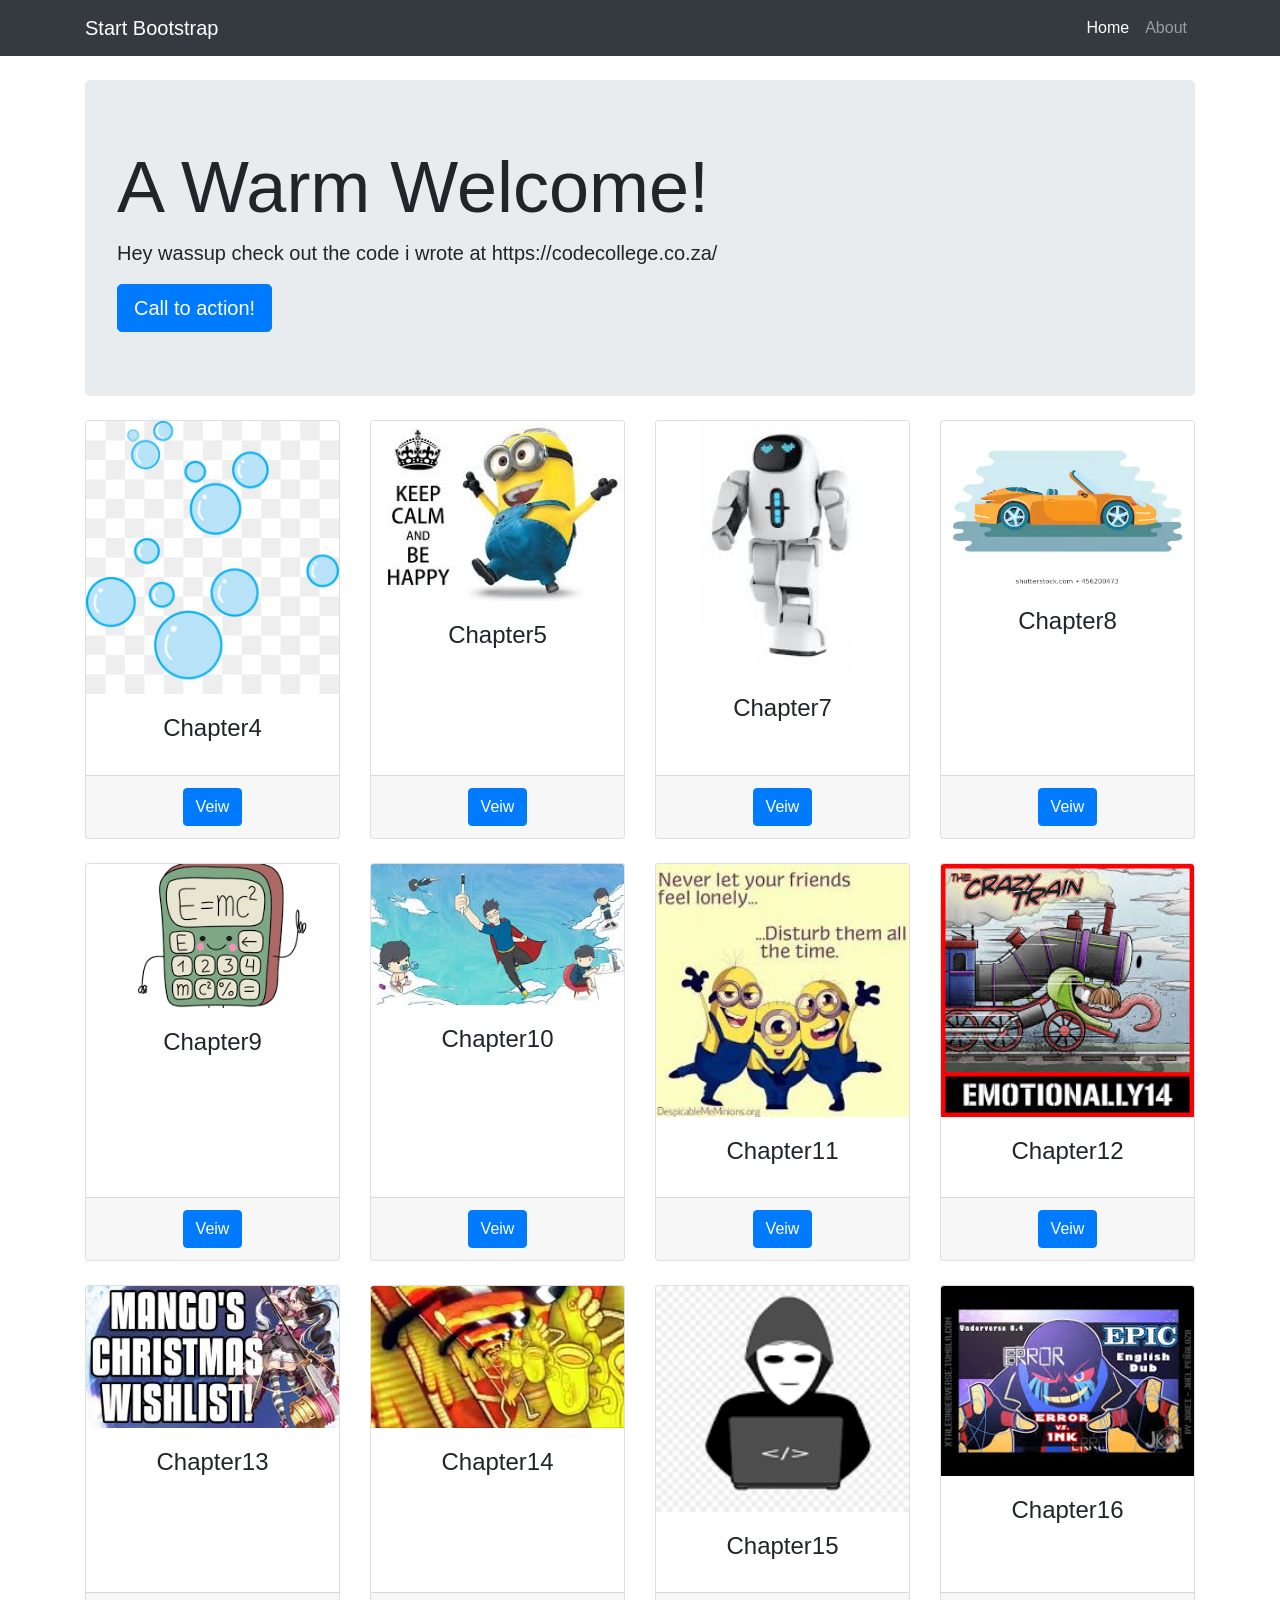
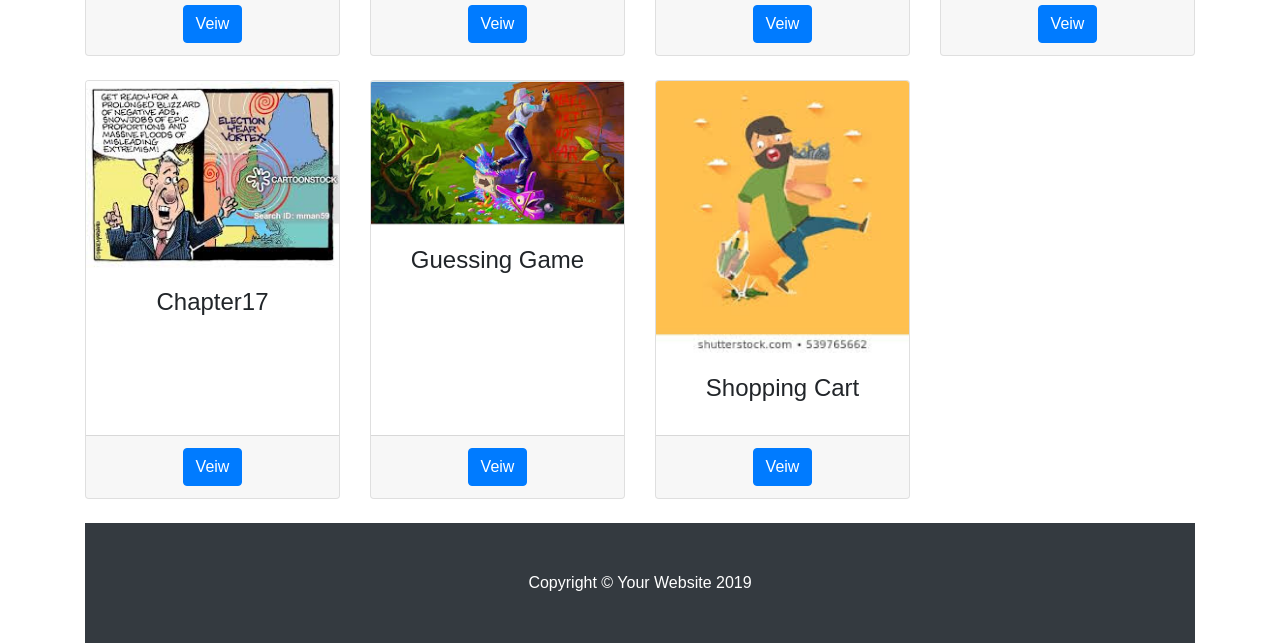
<file: index.html>
<!DOCTYPE html>
<html lang="en">

<head>

    <meta charset="utf-8">
    <meta name="viewport" content="width=device-width, initial-scale=1, shrink-to-fit=no">
    <meta name="description" content="">
    <meta name="author" content="">

    <title>Heroic Features - Start Bootstrap Template</title>

    <!-- Bootstrap core CSS -->
    <link href="vendor/bootstrap/css/bootstrap.min.css" rel="stylesheet">

    <!-- Custom styles for this template -->
    <link href="css/heroic-features.css" rel="stylesheet">

</head>

<body>
    <!-- Navigation -->
    <nav class="navbar navbar-expand-lg navbar-dark bg-dark fixed-top">
        <div class="container">
            <a class="navbar-brand" href="#">Start Bootstrap</a>
            <button class="navbar-toggler" type="button" data-toggle="collapse" data-target="#navbarResponsive" aria-controls="navbarResponsive" aria-expanded="false" aria-label="Toggle navigation">
        <span class="navbar-toggler-icon"></span>
      </button>
            <div class="collapse navbar-collapse" id="navbarResponsive">
                <ul class="navbar-nav ml-auto">
                    <li class="nav-item active">
                        <a class="nav-link" href="#">Home
              <span class="sr-only">(current)</span>
            </a>
                    </li>
                    <li class="nav-item">
                        <a class="nav-link" href="about.html">About</a>
                    </li>

                </ul>
            </div>
        </div>
    </nav>

    <!-- Page Content -->
    <div class="container">

        <!-- Jumbotron Header -->
        <header class="jumbotron my-4">
            <h1 class="display-3">A Warm Welcome!</h1>
            <p class="lead">Hey wassup check out the code i wrote at https://codecollege.co.za/</p>
            <a href="#" class="btn btn-primary btn-lg">Call to action!</a>
        </header>

        <!-- Page Features -->
        <div class="row text-center">

            <div class="col-lg-3 col-md-6 mb-4">
                <div class="card h-100">
                    <img class="card-img-top" src="kisspng-blue-cartoon-bubble-cartoon-blue-bubbles-5a98db252cdd20.5198569215199670131838.jpg" alt="">
                    <div class="card-body">
                        <h4 class="card-title">Chapter4</h4>
                    </div>
                    <div class="card-footer">
                        <a href="Chatper 4/chapter4.html" class="btn btn-primary">Veiw</a>
                    </div>
                </div>
            </div>

            <div class="col-lg-3 col-md-6 mb-4">
                <div class="card h-100">
                    <img class="card-img-top" src="download.jpg min.jpg" alt="">
                    <div class="card-body">
                        <h4 class="card-title">Chapter5</h4>
                    </div>
                    <div class="card-footer">
                        <a href="Chapter5/chapter5.html" class="btn btn-primary">Veiw</a>
                    </div>
                </div>
            </div>

            <div class="col-lg-3 col-md-6 mb-4">
                <div class="card h-100">
                    <img class="card-img-top" src="download.jpg" alt="">
                    <div class="card-body">
                        <h4 class="card-title">Chapter7</h4>
                    </div>
                    <div class="card-footer">
                        <a href="Chapter7/chapter7.html" class="btn btn-primary">Veiw</a>
                    </div>
                </div>
            </div>

            <div class="col-lg-3 col-md-6 mb-4">
                <div class="card h-100">
                    <img class="card-img-top" src="vector-colorful-cartoon-illustration-cabriolet-260nw-456200473.webp" alt="">
                    <div class="card-body">
                        <h4 class="card-title">Chapter8</h4>
                    </div>
                    <div class="card-footer">
                        <a href="Chapter8/chapter8.html" class="btn btn-primary">Veiw</a>
                    </div>
                </div>
            </div>

            <div class="col-lg-3 col-md-6 mb-4">
                <div class="card h-100">
                    <img class="card-img-top" src="images.png" alt="">
                    <div class="card-body">
                        <h4 class="card-title">Chapter9</h4>
                    </div>
                    <div class="card-footer">
                        <a href="Chapter9/chapter9.html" class="btn btn-primary">Veiw</a>
                    </div>
                </div>
            </div>


            <div class="col-lg-3 col-md-6 mb-4">
                <div class="card h-100">
                    <img class="card-img-top" src="download (1).jpg" alt="">
                    <div class="card-body">
                        <h4 class="card-title">Chapter10</h4>
                    </div>
                    <div class="card-footer">
                        <a href="Chapter10/chapter10.html" class="btn btn-primary">Veiw</a>
                    </div>
                </div>
            </div>


            <div class="col-lg-3 col-md-6 mb-4">
                <div class="card h-100">
                    <img class="card-img-top" src="download (2).jpg" alt="">
                    <div class="card-body">
                        <h4 class="card-title">Chapter11</h4>
                    </div>
                    <div class="card-footer">
                        <a href="Chapter11/chapter11.html" class="btn btn-primary">Veiw</a>
                    </div>
                </div>
            </div>


            <div class="col-lg-3 col-md-6 mb-4">
                <div class="card h-100">
                    <img class="card-img-top" src="download (3).jpg" alt="">
                    <div class="card-body">
                        <h4 class="card-title">Chapter12</h4>
                    </div>
                    <div class="card-footer">
                        <a href="Chapter12/chapter12.html" class="btn btn-primary">Veiw</a>
                    </div>
                </div>
            </div>


            <div class="col-lg-3 col-md-6 mb-4">
                <div class="card h-100">
                    <img class="card-img-top" src="download (4).jpg" alt="">
                    <div class="card-body">
                        <h4 class="card-title">Chapter13</h4>
                    </div>
                    <div class="card-footer">
                        <a href="Chapter13/chapter13.html" class="btn btn-primary">Veiw</a>
                    </div>
                </div>
            </div>


            <div class="col-lg-3 col-md-6 mb-4">
                <div class="card h-100">
                    <img class="card-img-top" src="download (5).jpg" alt="">
                    <div class="card-body">
                        <h4 class="card-title">Chapter14</h4>
                    </div>
                    <div class="card-footer">
                        <a href="Chapter14/chapter14.html" class="btn btn-primary">Veiw</a>
                    </div>
                </div>
            </div>


            <div class="col-lg-3 col-md-6 mb-4">
                <div class="card h-100">
                    <img class="card-img-top" src="download (6).png" alt="">
                    <div class="card-body">
                        <h4 class="card-title">Chapter15</h4>
                    </div>
                    <div class="card-footer">
                        <a href="Chapter15/chapter15.html" class="btn btn-primary">Veiw</a>
                    </div>
                </div>
            </div>



            <div class="col-lg-3 col-md-6 mb-4">
                <div class="card h-100">
                    <img class="card-img-top" src="download (7).jpg" alt="">
                    <div class="card-body">
                        <h4 class="card-title">Chapter16</h4>
                    </div>
                    <div class="card-footer">
                        <a href="Chapter16/chatper16.html" class="btn btn-primary">Veiw</a>
                    </div>
                </div>
            </div>



            <div class="col-lg-3 col-md-6 mb-4">
                <div class="card h-100">
                    <img class="card-img-top" src="download (8).jpg" alt="">
                    <div class="card-body">
                        <h4 class="card-title">Chapter17</h4>
                    </div>
                    <div class="card-footer">
                        <a href="Chapter17/chapter17.html" class="btn btn-primary">Veiw</a>
                    </div>
                </div>
            </div>

            <div class="col-lg-3 col-md-6 mb-4">
                <div class="card h-100">
                    <img class="card-img-top" src="images.jpg" alt="">
                    <div class="card-body">
                        <h4 class="card-title">Guessing Game</h4>
                    </div>
                    <div class="card-footer">
                        <a href="guessing game/qiz.html" class="btn btn-primary">Veiw</a>
                    </div>
                </div>
            </div>

            <div class="col-lg-3 col-md-6 mb-4">
                <div class="card h-100">
                    <img class="card-img-top" src="shop.jpg" alt="">
                    <div class="card-body">
                        <h4 class="card-title">Shopping Cart</h4>
                    </div>
                    <div class="card-footer">
                        <a href="ShoppingCart/shopStart.html" class="btn btn-primary">Veiw</a>
                    </div>
                </div>
            </div>
            <!-- /.row -->

        </div>
        <!-- /.container -->

        <!-- Footer -->
        <footer class="py-5 bg-dark">
            <div class="container">
                <p class="m-0 text-center text-white">Copyright &copy; Your Website 2019</p>
            </div>
            <!-- /.container -->
        </footer>

        <!-- Bootstrap core JavaScript -->
        <script src="vendor/jquery/jquery.min.js"></script>
        <script src="vendor/bootstrap/js/bootstrap.bundle.min.js"></script>

</body>

</html>
</file>
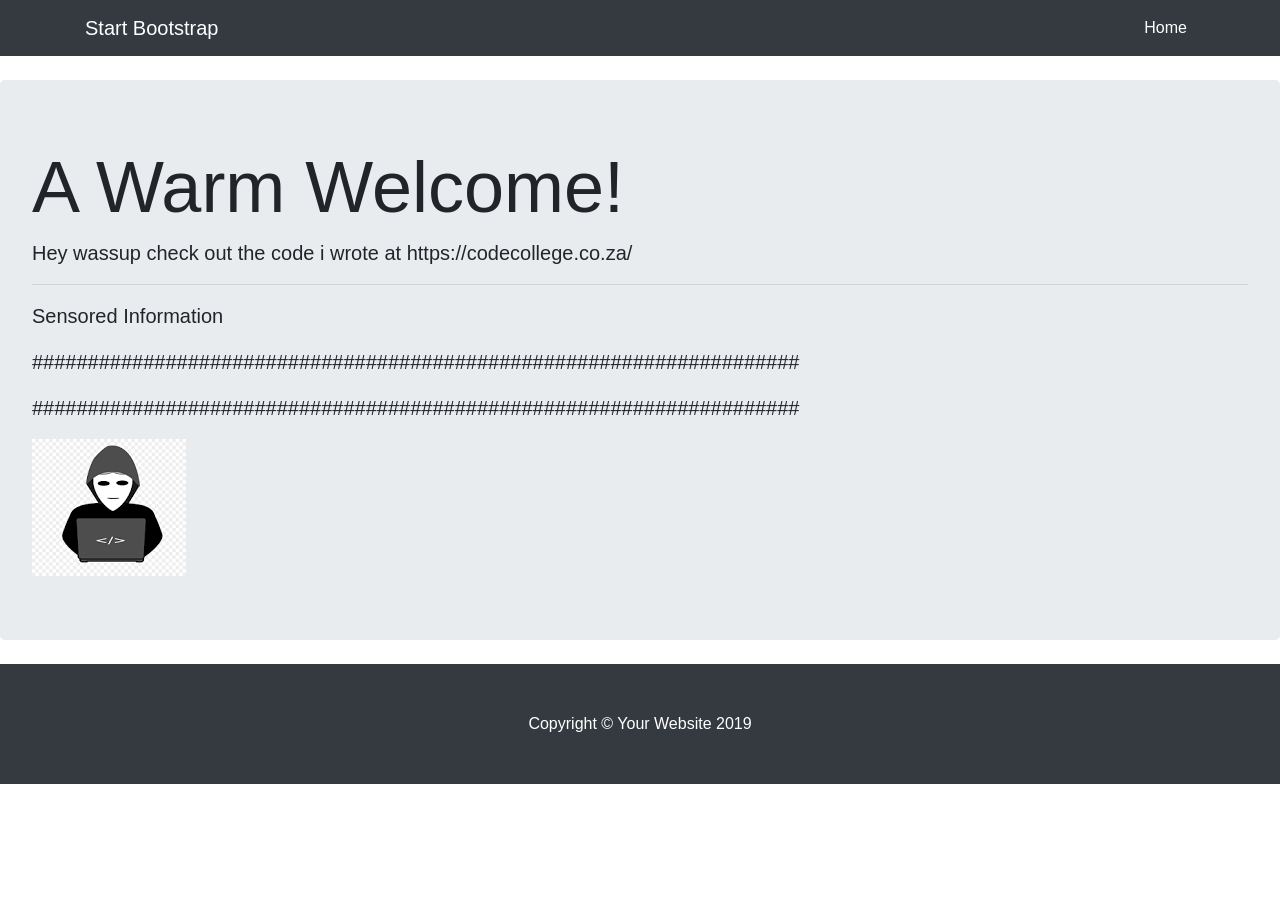
<file: about.html>
<!DOCTYPE html>
<html lang="en">

<head>

    <meta charset="utf-8">
    <meta name="viewport" content="width=device-width, initial-scale=1, shrink-to-fit=no">
    <meta name="description" content="">
    <meta name="author" content="">

    <title>Heroic Features - Start Bootstrap Template</title>

    <!-- Bootstrap core CSS -->
    <link href="vendor/bootstrap/css/bootstrap.min.css" rel="stylesheet">

    <!-- Custom styles for this template -->
    <link href="css/heroic-features.css" rel="stylesheet">

</head>

<body>
    <!-- Navigation -->
    <nav class="navbar navbar-expand-lg navbar-dark bg-dark fixed-top">
        <div class="container">
            <a class="navbar-brand" href="#">Start Bootstrap</a>
            <button class="navbar-toggler" type="button" data-toggle="collapse" data-target="#navbarResponsive" aria-controls="navbarResponsive" aria-expanded="false" aria-label="Toggle navigation">
        <span class="navbar-toggler-icon"></span>
      </button>
            <div class="collapse navbar-collapse" id="navbarResponsive">
                <ul class="navbar-nav ml-auto">
                    <li class="nav-item active">
                        <a class="nav-link" href="index.html">Home
              <span class="sr-only">(current)</span>
            </a>
                    </li>
                </ul>
            </div>
        </div>
    </nav>

    <!-- Jumbotron Header -->
    <header class="jumbotron my-4">
        <h1 class="display-3">A Warm Welcome!</h1>
        <p class="lead">Hey wassup check out the code i wrote at https://codecollege.co.za/</p>
        <hr>
        <p class="lead">Sensored Information</p>
        <p class="lead" #####################################################################</p>
            <p class="lead">#####################################################################</p>
            <p class="lead">#####################################################################</p>

            <img src="download (6).png"></img>
    </header>



    </div>
    <!-- /.container -->

    <!-- Footer -->
    <footer class="py-5 bg-dark">
        <div class="container">
            <p class="m-0 text-center text-white">Copyright &copy; Your Website 2019</p>
        </div>
        <!-- /.container -->
    </footer>

    <!-- Bootstrap core JavaScript -->
    <script src="vendor/jquery/jquery.min.js"></script>
    <script src="vendor/bootstrap/js/bootstrap.bundle.min.js"></script>

</body>

</html>
</file>
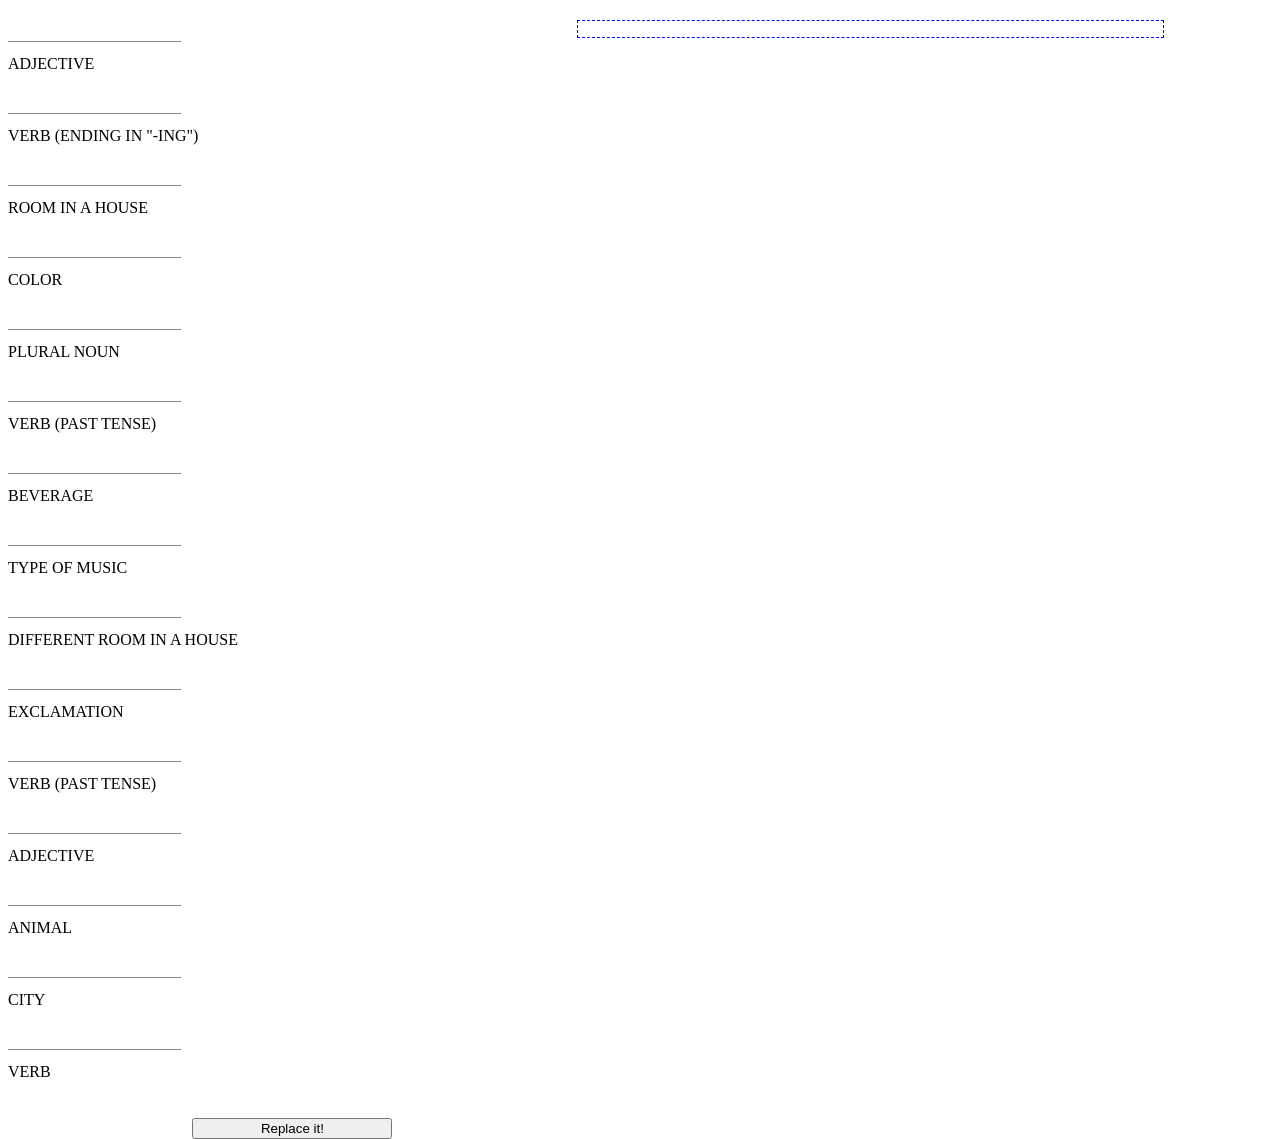
<file: Chapter10/chapter10.html>
<!DOCTYPE html>
<html>

<head>
    <meta charset='utf-8'>
    <meta http-equiv='X-UA-Compatible' content='IE=edge'>
    <title>
    </title>
    <meta name='viewport' content='width=device-width, initial-scale=1'>
    <link rel='stylesheet' type='text/css' media='screen' href='chapter10.css'>

</head>

<body>
    <div id="inputWords">
        <ul>
            <li><input type="text" id="adj1" /><br>Adjective</li>
            <li><input type="text" id="verbIng" /><br>Verb (ending in "-ing")</li>
            <li><input type="text" id="roomInHouse" /><br>Room in a house</li>
            <li><input type="text" id="color" /><br>Color</li>
            <li><input type="text" id="nounPlural" /><br>Plural noun</li>
            <li><input type="text" id="pastVerb" /><br>Verb (past tense)</li>
            <li><input type="text" id="beverage" /><br>Beverage</li>
            <li><input type="text" id="musicType" /><br>Type of music</li>
            <li><input type="text" id="diffRoom" /><br>Different Room in a house</li>
            <li><input type="text" id="exclamation" /><br>Exclamation</li>
            <li><input type="text" id="pastVerb2" /><br>Verb (past tense)</li>
            <li><input type="text" id="adjDance" /><br>Adjective</li>
            <li><input type="text" id="animal" /><br>Animal</li>
            <li><input type="text" id="city" /><br>City</li>
            <li><input type="text" id="verb" /><br>Verb</li>
        </ul>
        <div id="buttonDiv">
            <button id="replaceButton">Replace it!</button>
        </div>
    </div>

    <div id="story"></div>



    <script src='chapter10.js'></script>
</body>

</html>
</file>
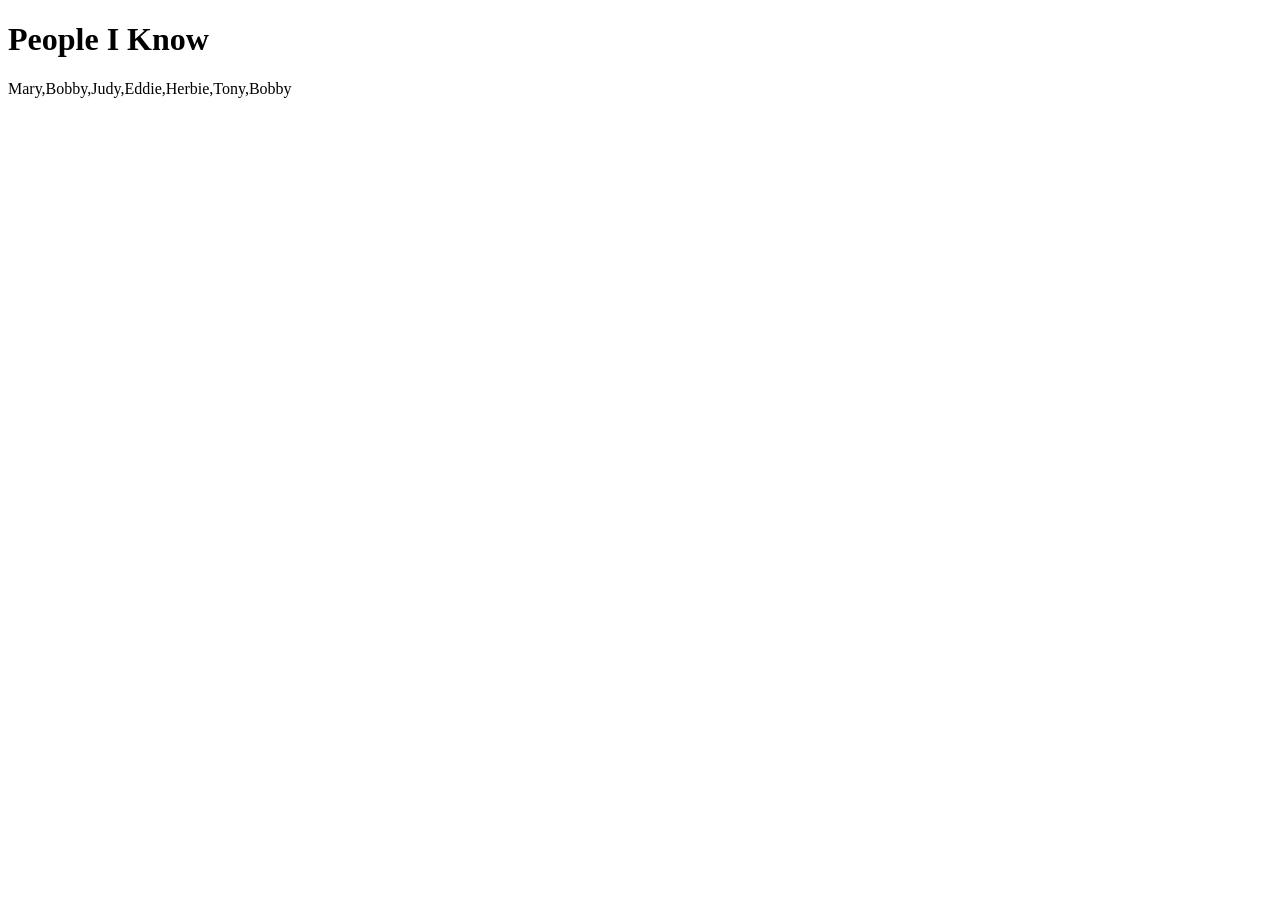
<file: Chapter11/chapter11.html>
<!DOCTYPE html>
<html>

<head>
    <meta charset='utf-8'>
    <meta http-equiv='X-UA-Compatible' content='IE=edge'>
    <title>wtf</title>
    <meta name='viewport' content='width=device-width, initial-scale=1'>
</head>

<body>
    <h1>People I Know</h1>
    <div id="peopleIKnow"></div>
    <script src='chapter11.js'></script>
</body>

</html>
</file>
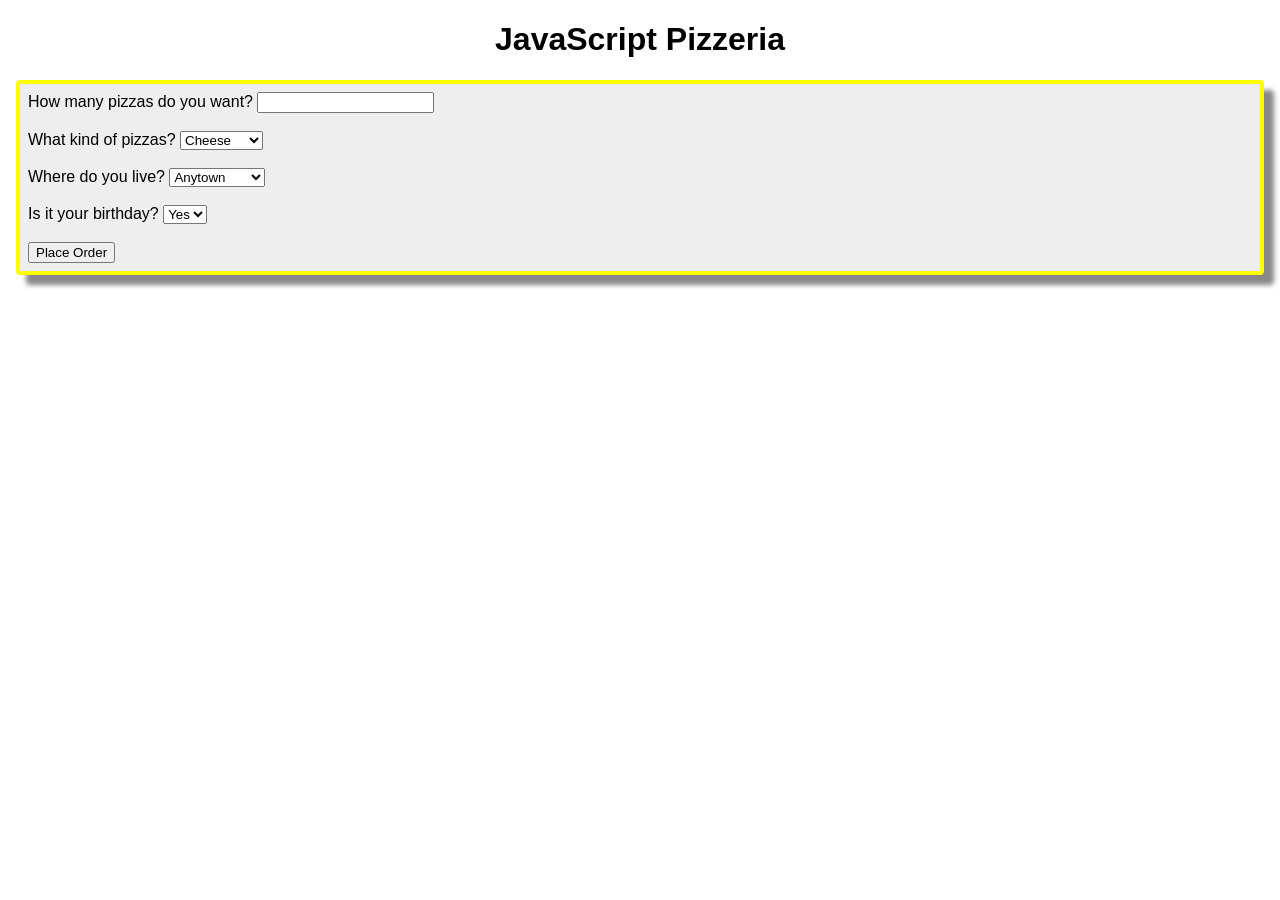
<file: chapter14/chapter14.html>
<!DOCTYPE html>
<html>

<head>
    <meta charset='utf-8'>
    <meta http-equiv='X-UA-Compatible' content='IE=edge'>
    <title>oof</title>
    <meta name='viewport' content='width=device-width, initial-scale=1'>
    <link rel='stylesheet' type='text/css' media='screen' href='chapter.css'>
</head>

<body>
    <h1>JavaScript Pizzeria</h1>

    <div id="orderForm">
        <label>How many pizzas do you want?
                <input type="number" id="numPizzas" />
            </label>
        <br />
        <br />
        <label>What kind of pizzas?
                <select id="typePizza">
                    <option value="cheese">Cheese</option>
                    <option value="pepperoni">Pepperoni</option>
                    <option value="supreme">Supreme</option>
                </select>
            </label>
        <br />
        <br />
        <label>Where do you live?
                <select id="deliveryCity">
                    <option value="Anytown">Anytown</option>
                    <option value="Sacramento">Sacramento</option>
                    <option value="Beverly Hills">Beverly Hills</option>
                </select>
            </label>
        <br />
        <br />
        <label>Is it your birthday?
                <select id="birthday">
                    <option value="yes">Yes</option>
                    <option value="no">No</option>
                </select>
            </label>
        <br />
        <br />
        <button type="button" id="placeOrder">Place Order</button>
    </div>
    <div id="displayTotal"></div>
    <script src='chapter14.js'></script>
</body>

</html>
</file>
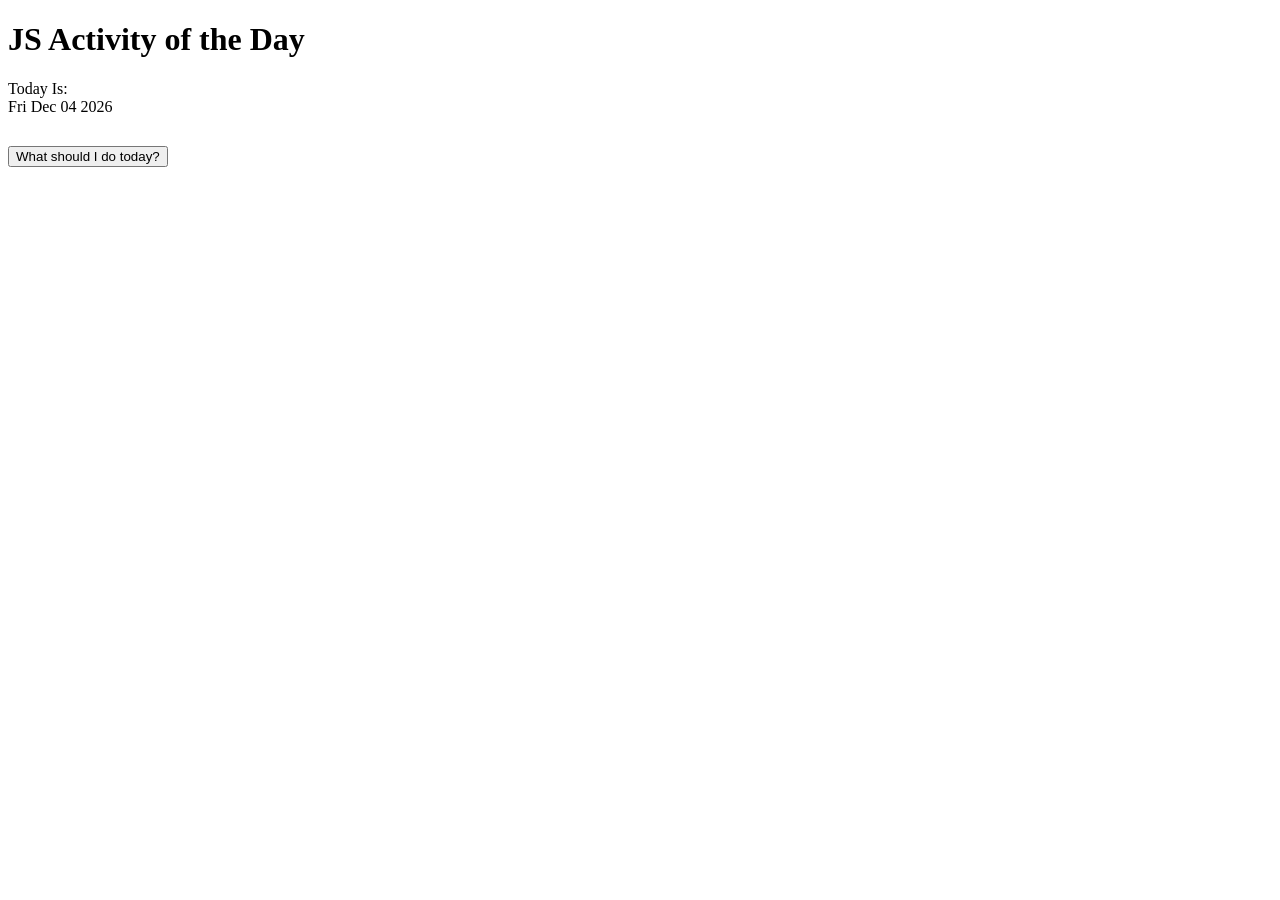
<file: Chapter15/chapter15.html>
<!DOCTYPE html>
<html>

<head>
    <meta charset='utf-8'>
    <meta http-equiv='X-UA-Compatible' content='IE=edge'>
    <title>Page Title</title>
    <meta name='viewport' content='width=device-width, initial-scale=1'>
    <link rel='stylesheet' type='text/css' media='screen' href='chapter15.css'>

</head>

<body>
    <h1>JS Activity of the Day</h1>
    Today Is:
    <div id="todaysdate"></div>
    <div id="buttonBox">
        <button id="whattodo" type="button">What should I do today?</button>
    </div>
    <div id="thingToDo"></div>
    <script src='chapter15.js'></script>
</body>

</html>
</file>
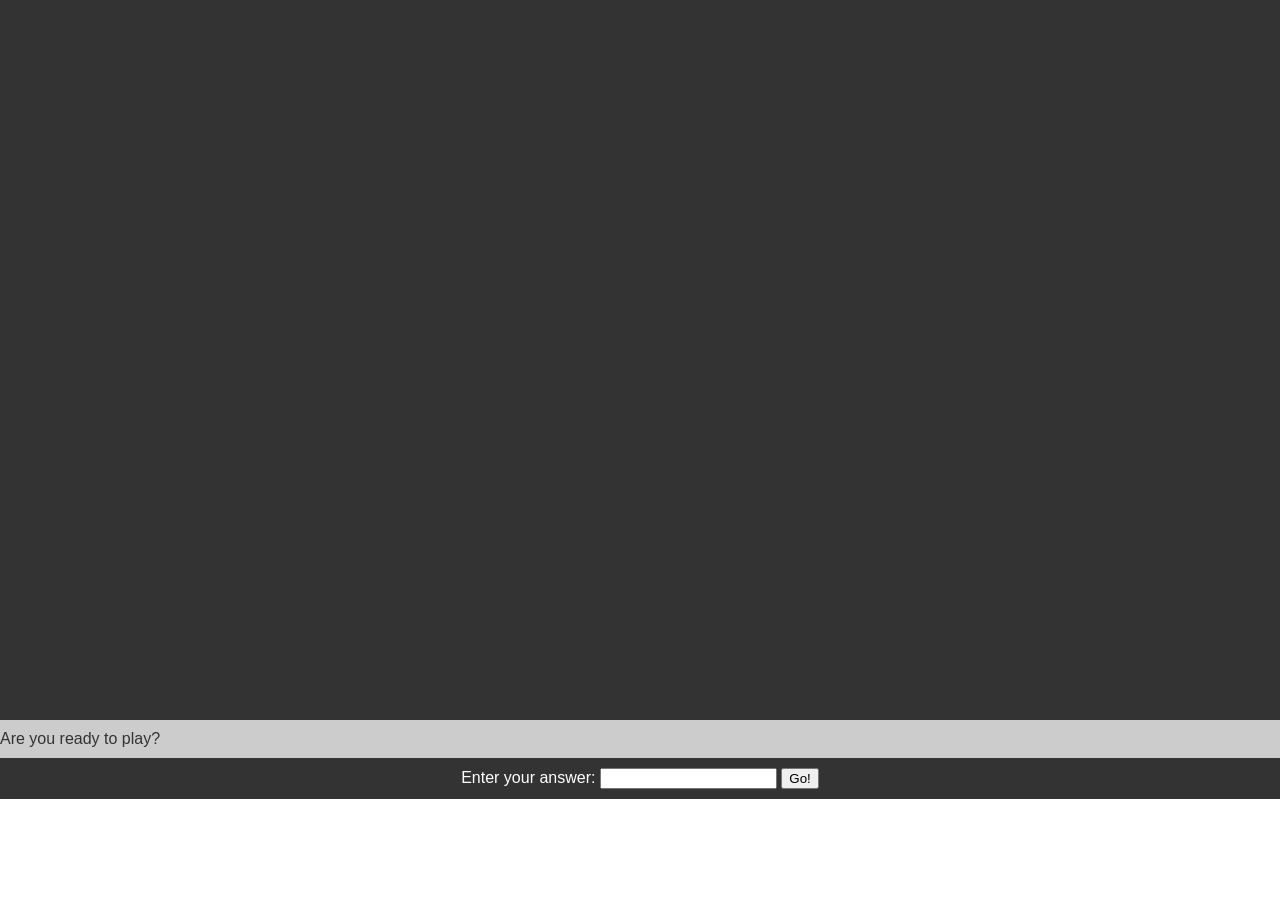
<file: Chapter16/chatper16.html>
<!DOCTYPE html>
<html>

<head>
    <meta charset='utf-8'>
    <meta http-equiv='X-UA-Compatible' content='IE=edge'>
    <title>Page Title</title>
    <meta name='viewport' content='width=device-width, initial-scale=1'>
    <link rel='stylesheet' type='text/css' media='screen' href='chatper16.css'>
</head>

<body>
    <div id="story"></div>
    <div id="siteFooter">
        <div id="question"></div>
        <div id="answer">Enter your answer:
            <input type="text" id="yourAnswer" />
            <button type="button" id="submit">Go!</button>
        </div>
    </div>
    <!-- everything under here is hidden using CSS so that we can display it later using JavaScript -->
    <div class="storyPart" id="answer01">
        <p>You are the captain of a spaceship named "The Flying Hippo." One day, you're working on tuning up your ship's engines when you get an urgent message on your space phone:</p>
        <p>"Captain, one of our Mars robots is sick. We need you to go to Mars immediately and retrieve it so that we can fix it and download the results of its important experiments."</p>
        <p>You remember that you're supposed to go to a meeting of the Space Scouts tonight, and you were really looking forward to it. But, on the other hand, the other Space Scouts would understand that this mission is very important.</p>
        <p>What do you do? Go to Mars, or stay home?</p>
    </div>
    <div class="storyPart" id="answer02">
        <p>Answer Yes when you're ready!</p>
    </div>
    <div class="storyPart" id="err0">
        <p>Please answer yes or no.</p>
    </div>
    <div class="storyPart" id="answer11">
        <p>Great choice! Mars is lovely this time of year (or, during the time of the year when you'll arrive, about 260 days from now!).</p>
        <p>You pack up your things and prepare enough food for the journey, then take off!</p>
        <p>Launch goes smoothly and you sit back, put on your headphones, and prepare for a relaxing trip.</p>
        <p>A week later, things are going great. There's nothing for you to do except read, listen to music, and watch movies. Just then, you hear a strange sound.</p>
        <p>"meow."</p>
        <p>It sounds like Gizmo, your cat! She must have snuck aboard while you were packing!</p>
        <p>You're happy to have the company, but you didn't pack enough food for the both of you, and there certainly isn't a grocery store on the way to Mars.</p>
        <p>You have a choice: risk running out of food on the return trip, or turn around now and go home. What will you do?</p>
    </div>
    <div class="storyPart" id="answer12">
        <p>You decide to stay home. They'll get someone else to fly to Mars. Besides, you heard that they're going to have free pizza at the Space Scouts meeting!</p>
    </div>
    <div class="storyPart" id="err1">
        <p>Please answer Mars or Earth.</p>
    </div>
    <div class="storyPart" id="answer21">
        <p>You decide to risk it. The journey is long, and you give sweet Gizmo half your food, knowing that you may not survive the return trip, but the Flying Hippo can carry the robot home without you, and at least the important experimental data (and
            Gizmo, of course) will be safe.</p>
        <p>When you arrive at Mars, you quickly locate the sick robot. But, you also discover something else: a large ice chest full of delicious sandwiches! The last repair crew to visit the robot must have left this here! You unwrap one of the sandwiches
            and carefully take a bite. Peanut butter! Your favorite! Gizmo's favorite too!</p>
        <p>You pack up the sandwiches and the sick robot and begin the trip home, knowing that there's not more than enough food for both you and Gizmo. So you must make a choice</p>
    </div>
    <div class="storyPart" id="answer22">
        <p>Let someone else get the robot. You turn the Flying Hippo around and head home.</p>
        <p>When you get back to the spaceport, you open the door to exit your spaceship and your boss is standing outside.</p>
        <p>You apologize and explain the whole thing to him about how there wouldn't have been enough food.</p>
        <p>Steam comes out of your boss's mechanical head as he tells you that there are always plenty of sandwiches on Mars, and that you would have been just fine if you had completed your mission. He fires you. You pick up Gizmo and start walking home.</p>
        <p>Oh well, at least you still have Gizmo!</p>
    </div>
    <div class="storyPart" id="err2">
        <p>Please answer Risk It or Go Home.</p>
    </div>
    <div class="storyPart" id="answereat">
        <p> ok well i guess ill just have to eat Gizmo</p>
        <p> ahh he tied me over till i got back the cammander was mad at me for eating Gizmo</p>
        <p> but happy i was alive The End</p>
    </div>
    <div class="storyPart" id="answerstarve">
        <p> ok well i could never eat gizzmo i would rather die.</p>
        <p> so i guess i starve the cammander found me and my cat gizzmo barly alive in our ship and was able to revive us.</p>
        <p>THE END </p>
    </div>
    <div class="storyPart" id="err3">
        <p>Please answer Eat Gizmo, or Starve.</p>
    </div>
    <script src='chatper16.js'></script>
</body>

</html>
</file>
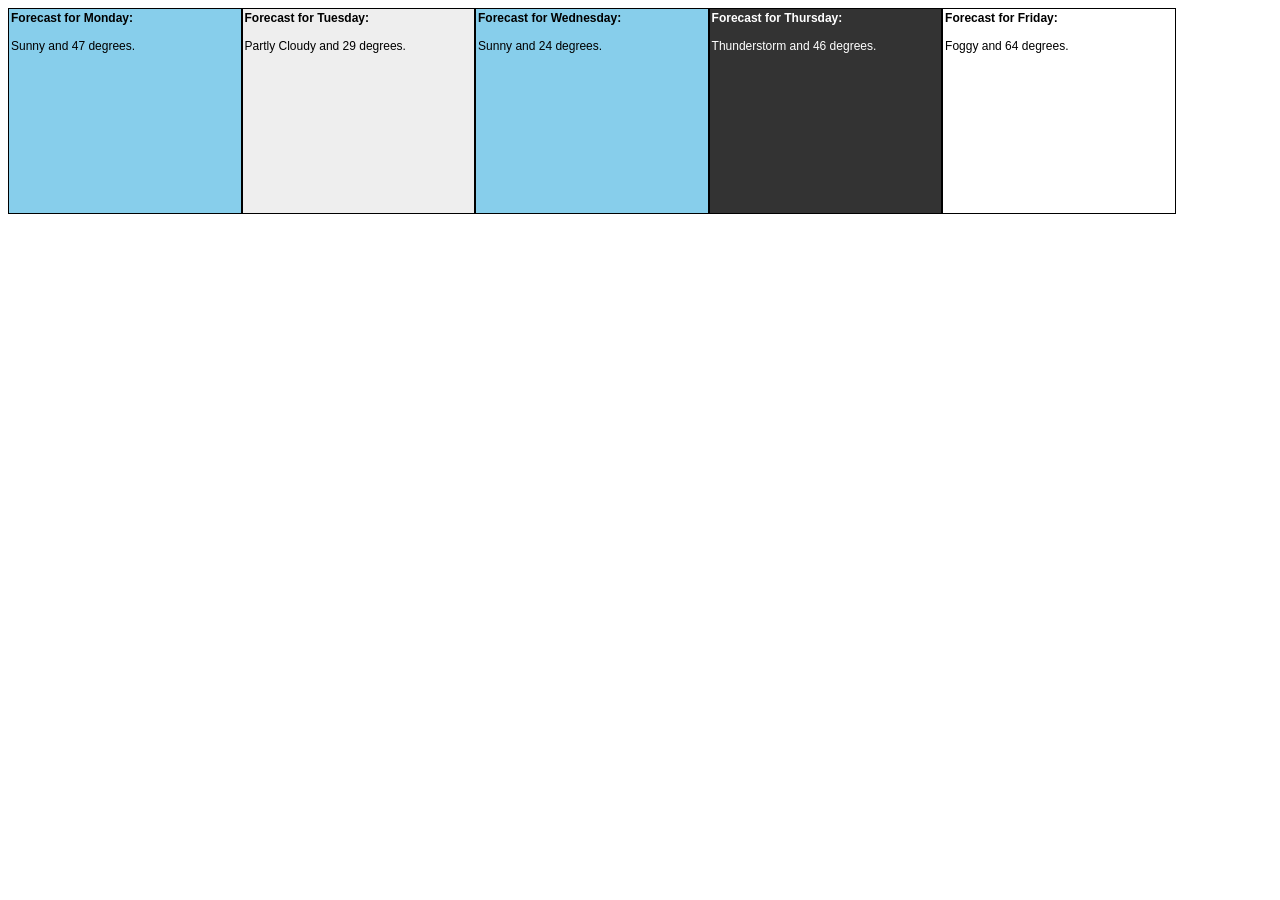
<file: Chapter17/chapter17.html>
<!DOCTYPE html>
<html>

<head>
    <meta charset='utf-8'>
    <meta http-equiv='X-UA-Compatible' content='IE=edge'>
    <title>Page Title</title>
    <meta name='viewport' content='width=device-width, initial-scale=1'>
    <link rel='stylesheet' type='text/css' media='screen' href='chapter17.css'>

</head>

<body>
    <div id="5DayWeather"></div>
    <script src='chapter17.js'></script>
</body>

</html>
</file>
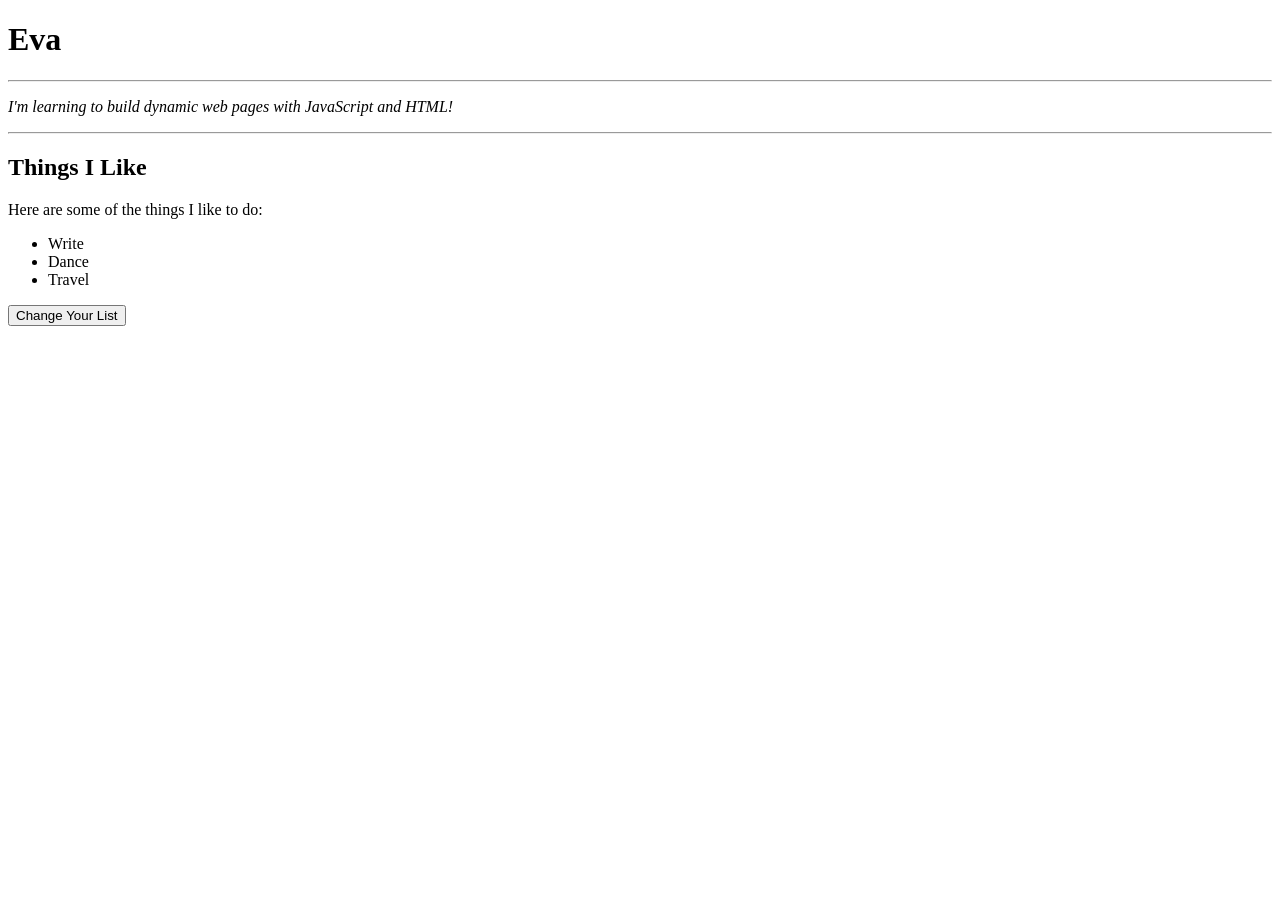
<file: Chapter5/chapter5.html>
<!DOCTYPE html>
<html>

<head>
    <meta charset='utf-8'>
    <meta http-equiv='X-UA-Compatible' content='IE=edge'>
    <title>happy</title>
    <meta name='viewport' content='width=device-width, initial-scale=1'>
</head>

<body>
    <h1 id="myName">Eva</h1>

    <hr>
    <p id="aboutMe"><em> I'm learning to build dynamic web pages with JavaScript and HTML!</em>
    </p>
    <hr>

    <h2>Things I Like</h2>

    <p>Here are some of the things I like to do:</p>
    <ul>
        <li id="firstThing">Write</li>
        <li id="secondThing">Dance</li>
        <li id="thirdThing">Travel</li>
    </ul>
    <button id="changeList" type="button">Change Your List</button>
    <script src='chapter5.js'></script>
</body>

</html>
</file>
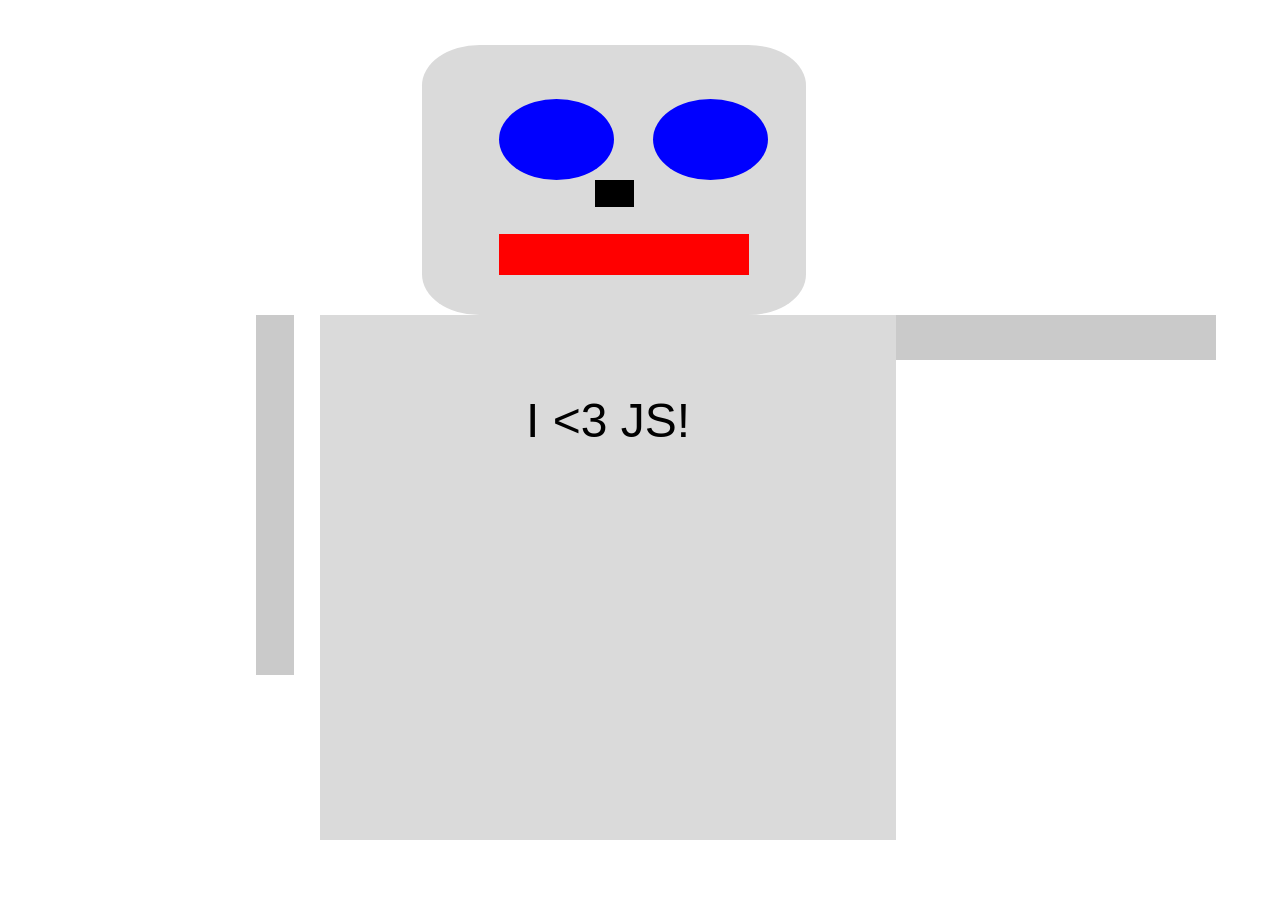
<file: Chapter7/chapter7.html>
<!DOCTYPE html>
<html>

<head>
    <meta charset='utf-8'>
    <meta http-equiv='X-UA-Compatible' content='IE=edge'>
    <title>PBR</title>
    <meta name='viewport' content='width=device-width, initial-scale=1'>
    <link rel='stylesheet' type='text/css' media='screen' href='chapter7.css'>

</head>

<body>
    <div id="robot">
        <div id="head">
            <div class="eye" id="righteye"></div>
            <div class="eye" id="lefteye"></div>
            <div id="nose"></div>
            <div id="mouth"></div>
        </div>
        <div class="arm" id="rightarm"></div>
        <div id="body">
            <p>I &lt;3 JS!</p>
        </div>
        <div class="arm" id="leftarm"></div>
    </div>
    <script src='chapter7.js'></script>
</body>

</html>
</file>
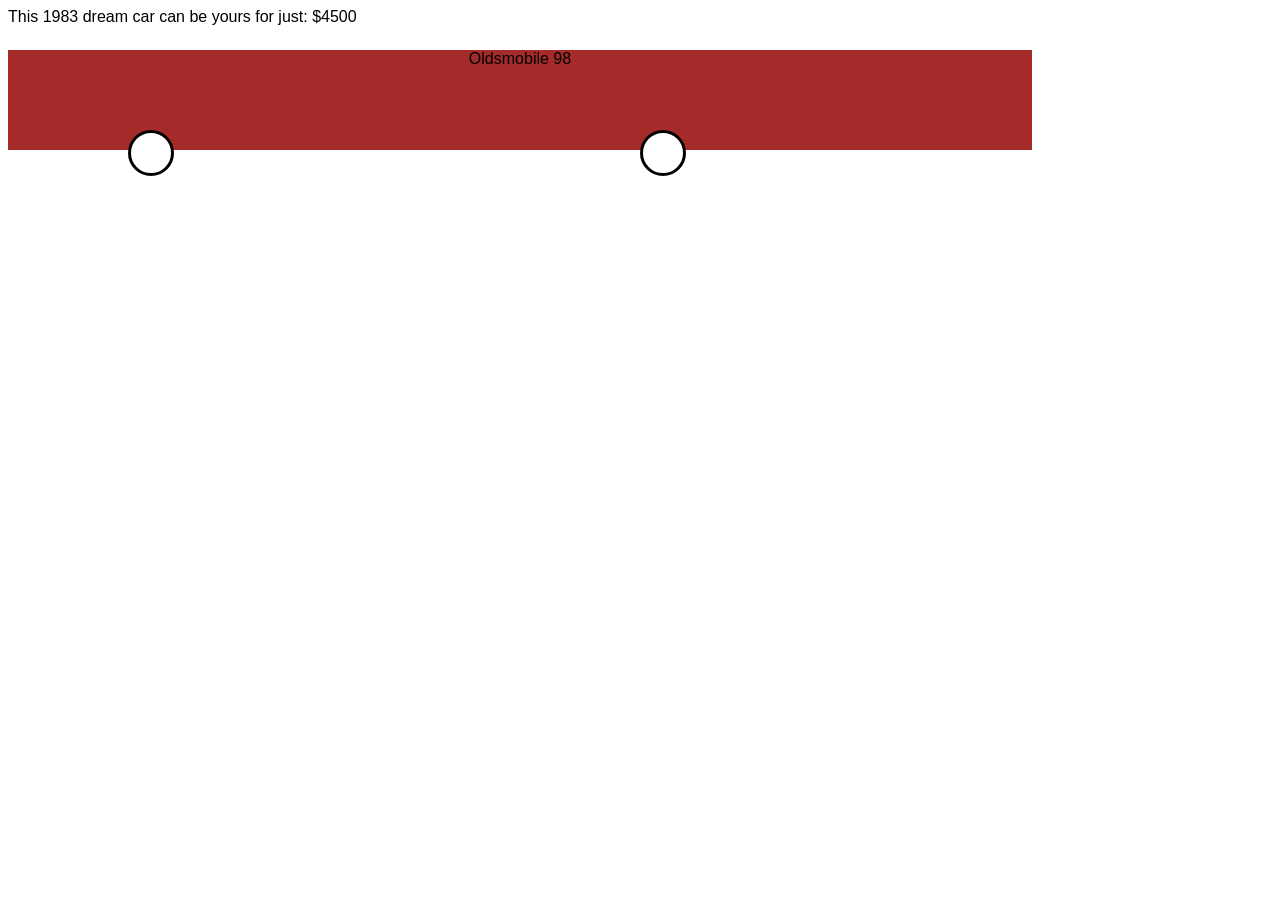
<file: Chapter8/chapter8.html>
<!DOCTYPE html>
<html>

<head>
    <meta charset='utf-8'>
    <meta http-equiv='X-UA-Compatible' content='IE=edge'>
    <title>Page Title</title>
    <meta name='viewport' content='width=device-width, initial-scale=1'>
    <link rel='stylesheet' type='text/css' media='screen' href='chapter8.css'>

</head>

<body>
    <div id="car">
        This <span id="modelyear"></span> dream car can be yours for just: $<span id="pricetag"></span>
        <div id="body">
        </div>
        <div id="frontwheel"></div>
        <div id="backwheel"></div>
    </div>

    <script src='chapter8.js'></script>
</body>

</html>
</file>
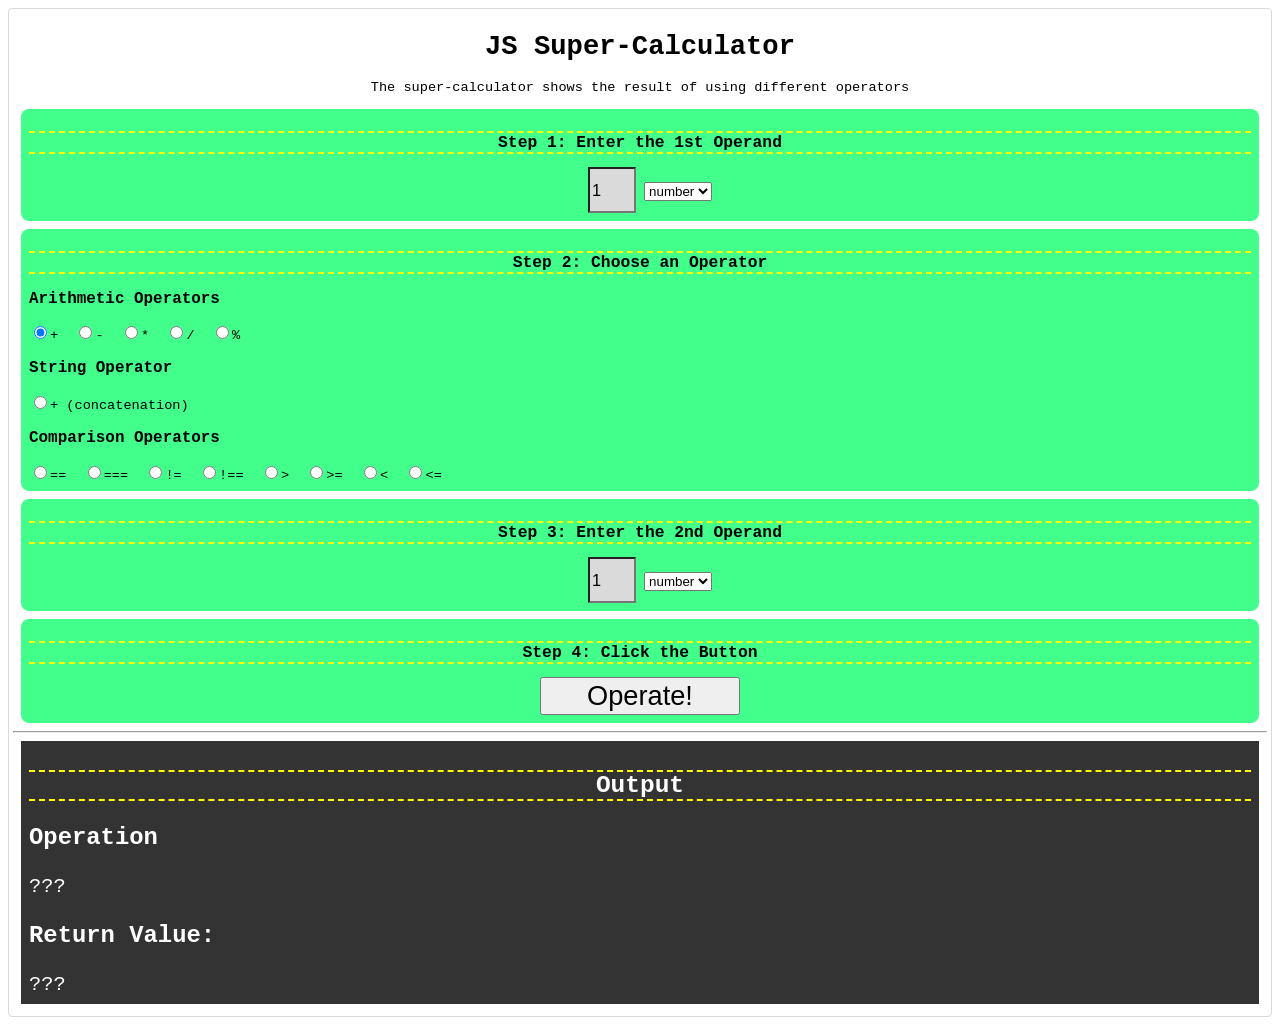
<file: Chapter9/chapter9.html>
<!DOCTYPE html>
<html>

<head>
    <meta charset='utf-8'>
    <meta http-equiv='X-UA-Compatible' content='IE=edge'>
    <title>Page Title</title>
    <meta name='viewport' content='width=device-width, initial-scale=1'>
    <link rel='stylesheet' type='text/css' media='screen' href='chapter9.css'>

</head>

<body>
    <div id="calculator">
        <header>
            <h1>JS Super-Calculator</h1>
            <p>The super-calculator shows the result of using different operators</p>
        </header>
        <div class="input-area">
            <h2>Step 1: Enter the 1st Operand</h2>
            <input type="text" id="operand1" value="1" />
            <select id="operand1-type">
                        <option value="number">number</option>
                        <option value="string">string</option>
                    </select>
        </div>

        <div class="input-area">
            <h2>Step 2: Choose an Operator</h2>
            <div class="operator-choices">
                <h3>Arithmetic Operators</h3>

                <input type="radio" name="operator" value="+" checked>+&nbsp;
                <input type="radio" name="operator" value="-">-&nbsp;
                <input type="radio" name="operator" value="*">*&nbsp;
                <input type="radio" name="operator" value="/">/&nbsp;
                <input type="radio" name="operator" value="%">%&nbsp;

                <h3>String Operator</h3>
                <input type="radio" name="operator" value="concat">+ (concatenation)&nbsp;

                <h3>Comparison Operators</h3>
                <input type="radio" name="operator" value="==">==&nbsp;
                <input type="radio" name="operator" value="===">===&nbsp;
                <input type="radio" name="operator" value="!=">!=&nbsp;
                <input type="radio" name="operator" value="!==">!==&nbsp;
                <input type="radio" name="operator" value=">">&gt;&nbsp;
                <input type="radio" name="operator" value=">=">&gt;=&nbsp;
                <input type="radio" name="operator" value="<">&lt;&nbsp;
                <input type="radio" name="operator" value="<=">&lt;=&nbsp;
            </div>
        </div>

        <div class="input-area">
            <h2>Step 3: Enter the 2nd Operand</h2>
            <input type="text" id="operand2" value="1">
            <select id="operand2-type">
                    <option value="number">number</option>
                    <option value="string">string</option>
                </select>
        </div>

        <div class="input-area">
            <h2>Step 4: Click the Button</h2>
            <input type="submit" id="submit" value="Operate!">
        </div>
        <hr>
        <div class="output-area">
            <h2>Output</h2>

            <h3>Operation</h2>
                <span id="final-operation">???</span>


                <h3>Return Value:</h2>
                    <span id="result">???</span>
        </div>
    </div>

    <script src='chapter9.js'></script>
</body>

</html>
</file>
<file: Chapter10/chapter10.css>
body {
    font-family: "Comic Sans MS";
}

#inputWords {
    float: left;
    width: 45%;
}

ul {
    list-style-type: none;
    padding: 0px;
    margin: 0px;
}

li {
    line-height: 2em;
    text-transform: uppercase;
    margin-top: 8px;
}

input[type=text] {
    border-width: 0 0 1px 0;
    border-color: #333;
}

#buttonDiv {
    text-align: center;
}

#replaceButton {
    margin-top: 30px;
    width: 200px;
}

#story {
    margin-top: 12px;
    width: 45%;
    border: 1px dashed blue;
    padding: 8px;
    float: left;
}

.replacement {
    text-decoration: underline;
    text-transform: uppercase;
}
</file>
<file: chapter14/chapter.css>
body {
    font-family: Arial, sans-serif;
}

h1 {
    text-align: center;
}

#orderForm {
    background-color: #eeeeee;
    border: 4px solid yellow;
    border-radius: 4px;
    padding: 8px;
    margin: 8px;
    box-shadow: 10px 10px 5px #888888;
}
</file>
<file: Chapter15/chapter15.css>
body {
    font-family: "Comic Sans MS";
}

#buttonBox {
    margin-top: 30px;
}

#thingToDo {
    margin-top: 20px;
    background-color: #dadada;
}
</file>
<file: Chapter16/chatper16.css>
* {
    margin: 0px;
}

html,
body {
    font-family: Arial, sans-serif;
    height: 100%;
    overflow: hidden;
}

#story {
    width: 100%;
    color: yellow;
    height: 80%;
    background-color: #333;
    overflow-y: scroll;
}

#site-footer,
.story:after {
    position: static;
    bottom: 0;
    height: 20%;
}

#question {
    padding: 10px 0;
    width: 100%;
    background-color: #CCC;
    color: #333;
}

#answer {
    padding: 10px 0;
    width: 100%;
    background-color: #333;
    color: #FFF;
    text-align: center;
    display: none;
}

.storyPart {
    display: none;
}

p {
    margin-top: 1em;
}
</file>
<file: Chapter17/chapter17.css>
#Monday,
#Tuesday,
#Wednesday,
#Thursday,
#Friday {
    width: 18%;
    height: 200px;
    float: left;
    border: 1px solid black;
    padding: 2px;
    font-family: sans-serif;
    font-size: 12px;
}

.Sunny {
    background-color: skyblue;
}

.Raining {
    background-color: lightgrey;
}

.Cloudy {
    background-color: #eee;
}

.Thunderstorm {
    background-color: #333;
    color: #fff;
}
</file>
<file: Chapter7/chapter7.css>
body {
    font-family: "Comic Sans MS", cursive, sans-serif;
}

p {
    font-size: 3em;
}

.eye {
    background-color: blue;
    width: 30%;
    height: 30%;
    border-radius: 50%;
}

.arm {
    background-color: #cacaca;
    position: absolute;
    top: 35%;
    width: 3%;
    height: 40%;
}

#head {
    width: 30%;
    height: 30%;
    border-radius: 15%;
    background-color: #dadada;
    position: absolute;
    left: 33%;
    top: 5%;
}

#righteye {
    position: absolute;
    left: 20%;
    top: 20%;
}

#lefteye {
    position: absolute;
    left: 60%;
    top: 20%;
}

#nose {
    position: absolute;
    left: 45%;
    top: 50%;
    width: 10%;
    height: 10%;
    background-color: black;
}

#mouth {
    position: absolute;
    width: 65%;
    height: 15%;
    left: 20%;
    top: 70%;
    background-color: red;
}

#body {
    position: absolute;
    left: 25%;
    top: 35%;
    width: 45%;
    height: 55%;
    background-color: #dadada;
    text-align: center;
    padding-top: 30px;
}

#rightarm {
    position: absolute;
    left: 20%;
}

#leftarm {
    position: absolute;
    left: 70%;
    width: 25%;
    height: 5%;
}
</file>
<file: Chapter8/chapter8.css>
#car {
    font-family: Arial;
}

#body {
    position: absolute;
    top: 50px;
    width: 80%;
    height: 100px;
    background-color: #000000;
    text-align: center;
}

#backwheel {
    position: absolute;
    left: 10%;
    top: 130px;
    background-color: #ffffff;
    border: 3px solid black;
    border-radius: 50%;
    width: 40px;
    height: 40px;
}

#frontwheel {
    position: absolute;
    left: 50%;
    top: 130px;
    background-color: #ffffff;
    border: 3px solid black;
    border-radius: 50%;
    width: 40px;
    height: 40px;
}
</file>
<file: Chapter9/chapter9.css>
body {
    font-family: "Courier New", Courier, monospace;
    font-size: .85em;
}

header {
    text-align: center;
}

h2 {
    text-align: center;
    font-size: 1.2em;
    border-top: 2px dashed yellow;
    border-bottom: 2px dashed yellow;
}

input[type=text] {
    width: 40px;
    height: 40px;
    margin-left: 20px;
    background-color: #DADADA;
    font-size: 1.2em;
}

input[type=submit] {
    width: 200px;
    font-size: 2em;
}

#calculator {
    border: 1px solid #dadada;
    border-radius: 4px;
    padding: 4px;
}

.input-area {
    background-color: #42FF8C;
    padding: 8px;
    margin: 8px;
    text-align: center;
    border-radius: 8px;
}

.operator-choices {
    text-align: left;
}

.output-area {
    background-color: #333333;
    color: #FFFFFF;
    padding: 8px;
    margin: 8px;
    font-size: 1.5em;
}
</file>
<file: css/heroic-features.css>
/*!
 * Start Bootstrap - Heroic Features (https://startbootstrap.com/template-overviews/heroic-features)
 * Copyright 2013-2019 Start Bootstrap
 * Licensed under MIT (https://github.com/BlackrockDigital/startbootstrap-heroic-features/blob/master/LICENSE)
 */
body {
  padding-top: 56px;
}
</file>
